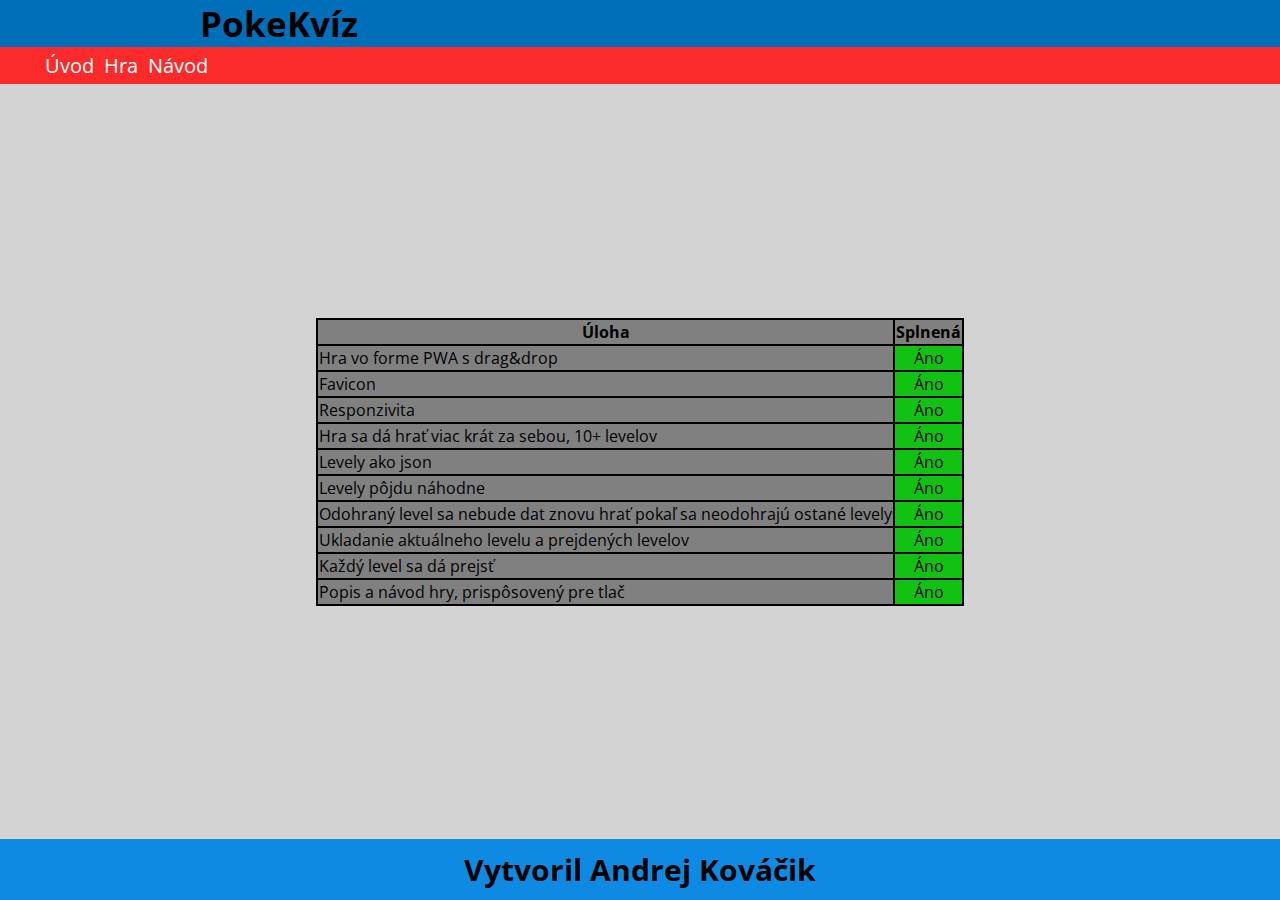
<file: skuskove/index.html>
<!DOCTYPE html>
<html lang="sk">
<head>
	<meta charset="utf-8">
	<meta content="width=device-width, initial-scale=1" name="viewport" />
	<meta name="theme-color" content="#4285f4"/>
	<link rel="stylesheet" href="css/style.css">
	<link rel="manifest" href="./manifest.json">
	<link rel="icon" type="image/x-icon" href="images/favicon.ico">
	<link rel="preconnect" href="https://fonts.googleapis.com">
	<link rel="preconnect" href="https://fonts.gstatic.com" crossorigin>
	<link href="https://fonts.googleapis.com/css2?family=Open+Sans:wght@300;400&display=swap" rel="stylesheet">
	<title>PokeKvíz</title>

</head>

<body>

	<header>
		<h1>PokeKvíz</h1>
	</header>
	<nav>
		<ul class="navigation">
			<li><a href="index.html">Úvod</a></li>
			<li><a href="hra.html">Hra</a></li>
			<li><a href="navod.html">Návod</a></li>
		</ul>
	</nav>


	<div class="container">
		<table>
			<tr>
				<th>Úloha</th>
				<th>Splnená</th>
			</tr>
			<tr>
				<td class="uloha">Hra vo forme PWA s drag&drop</td>
				<td class="vypracovanie ano">Áno</td>
			</tr>
			<tr>
				<td class="uloha">Favicon</td>
				<td class="vypracovanie ano">Áno</td>
			</tr>
			<tr>
				<td class="uloha">Responzivita</td>
				<td class="vypracovanie ano">Áno</td>
			</tr>
			<tr>
				<td class="uloha">Hra sa dá hrať viac krát za sebou, 10+ levelov</td>
				<td class="vypracovanie ano">Áno</td>
			</tr>
			<tr>
				<td class="uloha">Levely ako json</td>
				<td class="vypracovanie ano">Áno</td>
			</tr>
			<tr>
				<td class="uloha">Levely pôjdu náhodne</td>
				<td class="vypracovanie ano">Áno</td>
			</tr>
			<tr>
				<td class="uloha">Odohraný level sa nebude dat znovu hrať pokaľ sa neodohrajú ostané levely</td>
				<td class="vypracovanie ano">Áno</td>
			</tr>
			<tr>
				<td class="uloha">Ukladanie aktuálneho levelu a prejdených levelov</td>
				<td class="vypracovanie ano">Áno</td>
			</tr>
			<tr>
				<td class="uloha">Každý level sa dá prejsť</td>
				<td class="vypracovanie ano">Áno</td>
			</tr>
			<tr>
				<td class="uloha">Popis a návod hry, prispôsovený pre tlač</td>
				<td class="vypracovanie ano">Áno</td>
			</tr>
		</table>
	</div>

	<footer>
		<h2>Vytvoril Andrej Kováčik</h2>
	</footer>
	<script src="js/index-script.js"></script>
</body>

</html>
</file>
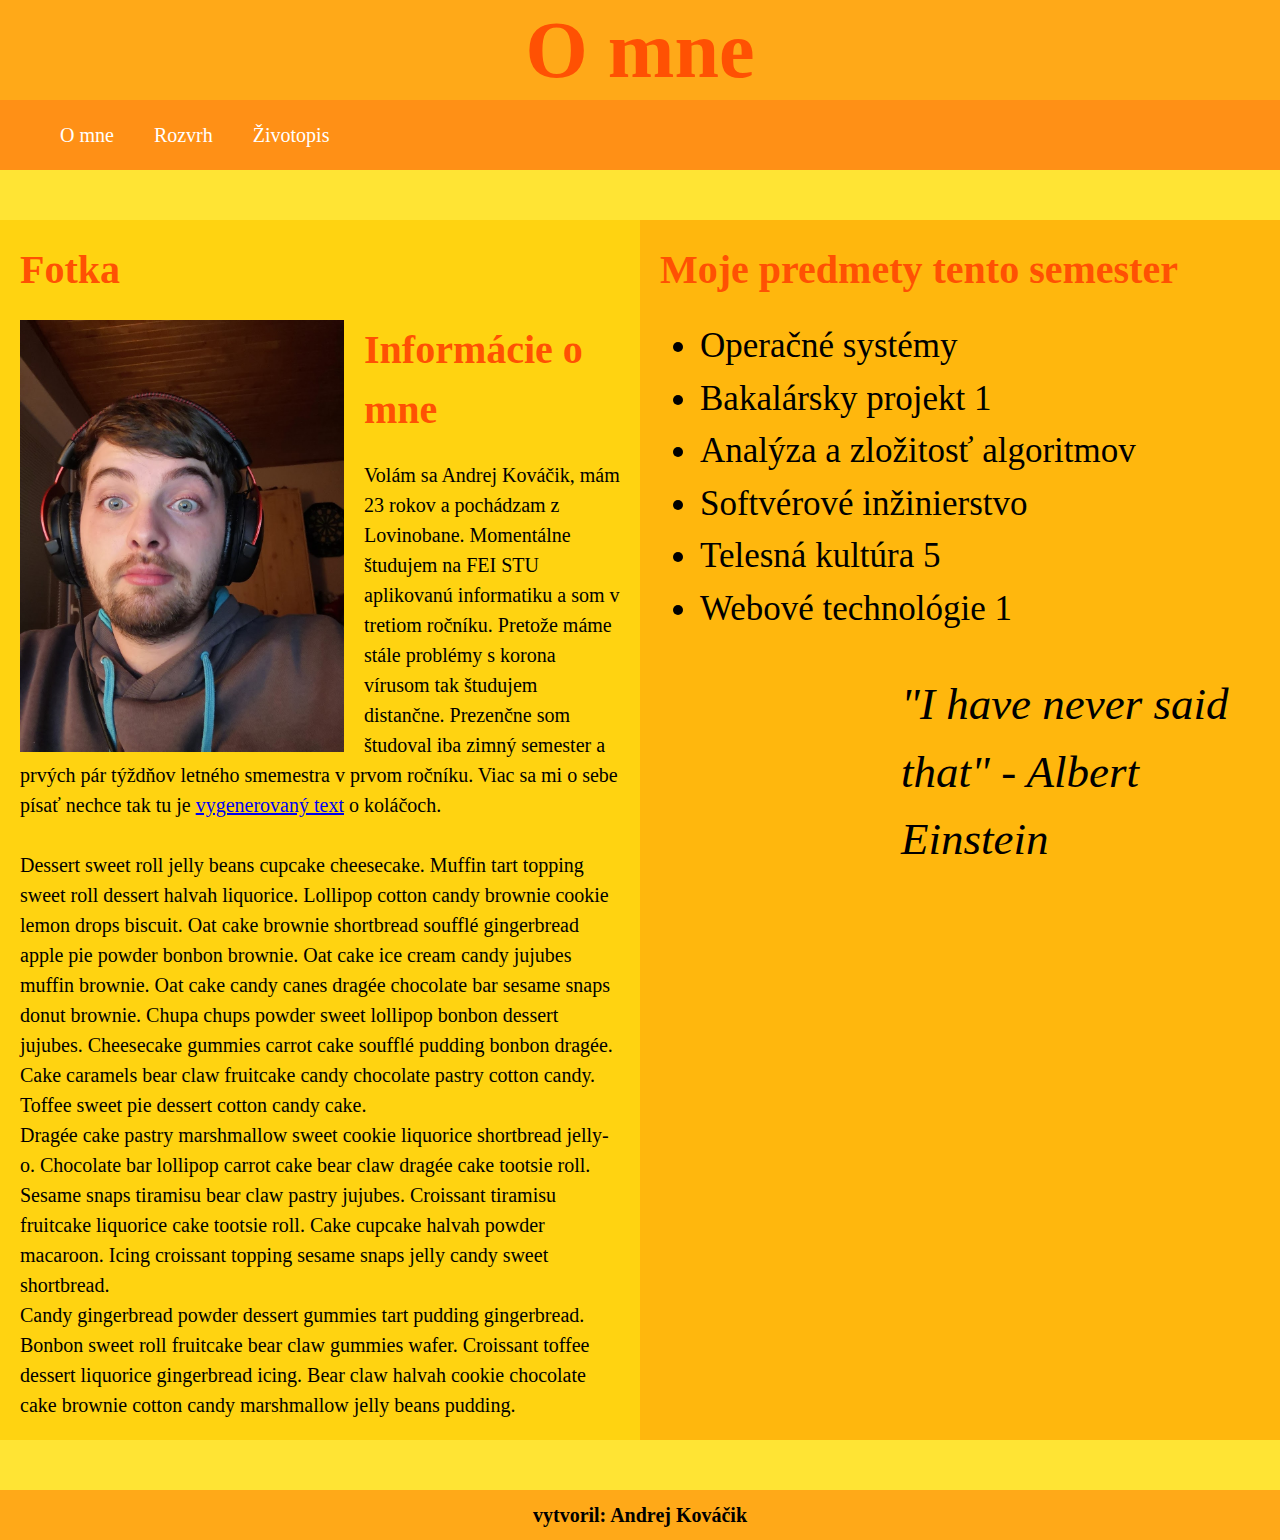
<file: Z1_kovacik/index.html>
<!DOCTYPE html>
<html lang="sk">
<head>

	<meta charset="utf-8">
	<title>O mne</title>
	<link rel="stylesheet" href="css/normalize.css">
	<link rel="stylesheet" href="css/style.css">

</head>

<body>

<header>
	<h1>O mne</h1>
</header>

<nav>

	<ul class="navigation">
		<li><a href="index.html">O mne</a></li>
		<li><a href="rozvrh.html">Rozvrh</a></li>
		<li><a href="zivotopis.html">Životopis</a></li>
	</ul>


</nav>
<div class="section_wrap">
	<section class="left">

		<h2>Fotka</h2>
		<img src="JA.jpg" alt="ja" width="324" height="432">
		<article>
			<h2>Informácie o mne</h2>
			<p>
				Volám sa Andrej Kováčik, mám 23 rokov a pochádzam z Lovinobane. Momentálne študujem na FEI STU aplikovanú informatiku a som v tretiom ročníku.
				Pretože máme stále problémy s korona vírusom tak študujem distančne. Prezenčne som študoval iba zimný semester a prvých pár týždňov letného smemestra
				v prvom ročníku. Viac sa mi o sebe písať nechce tak tu je <a href="http://www.cupcakeipsum.com/">vygenerovaný text</a> o koláčoch.
				<br><br>
				Dessert sweet roll jelly beans cupcake cheesecake. Muffin tart topping sweet roll dessert halvah liquorice. Lollipop cotton candy brownie cookie lemon drops biscuit. Oat cake brownie shortbread soufflé gingerbread apple pie powder bonbon brownie.
				Oat cake ice cream candy jujubes muffin brownie. Oat cake candy canes dragée chocolate bar sesame snaps donut brownie. Chupa chups powder sweet lollipop bonbon dessert jujubes.
				Cheesecake gummies carrot cake soufflé pudding bonbon dragée. Cake caramels bear claw fruitcake candy chocolate pastry cotton candy. Toffee sweet pie dessert cotton candy cake.
				<br>
				Dragée cake pastry marshmallow sweet cookie liquorice shortbread jelly-o. Chocolate bar lollipop carrot cake bear claw dragée cake tootsie roll. Sesame snaps tiramisu bear claw pastry jujubes.
				Croissant tiramisu fruitcake liquorice cake tootsie roll. Cake cupcake halvah powder macaroon. Icing croissant topping sesame snaps jelly candy sweet shortbread.
				<br>
				Candy gingerbread powder dessert gummies tart pudding gingerbread. Bonbon sweet roll fruitcake bear claw gummies wafer. Croissant toffee dessert liquorice gingerbread icing. Bear claw halvah cookie chocolate cake brownie cotton candy marshmallow jelly beans pudding.
			</p>
		</article>

	</section>

	<section class="right">
		<h2>Moje predmety tento semester</h2>
		<ul class="subjects">
			<li>Operačné systémy</li>
			<li>Bakalársky projekt 1</li>
			<li>Analýza a zložitosť algoritmov</li>
			<li>Softvérové inžinierstvo</li>
			<li>Telesná kultúra 5</li>
			<li>Webové technológie 1</li>
		</ul>
		<aside class="quote"><p>"I have never said that" - Albert Einstein</p></aside>
	</section>

</div>

<footer>
	<p> <b>vytvoril: Andrej Kováčik</b></p>
</footer>

</body>

</html>
</file>
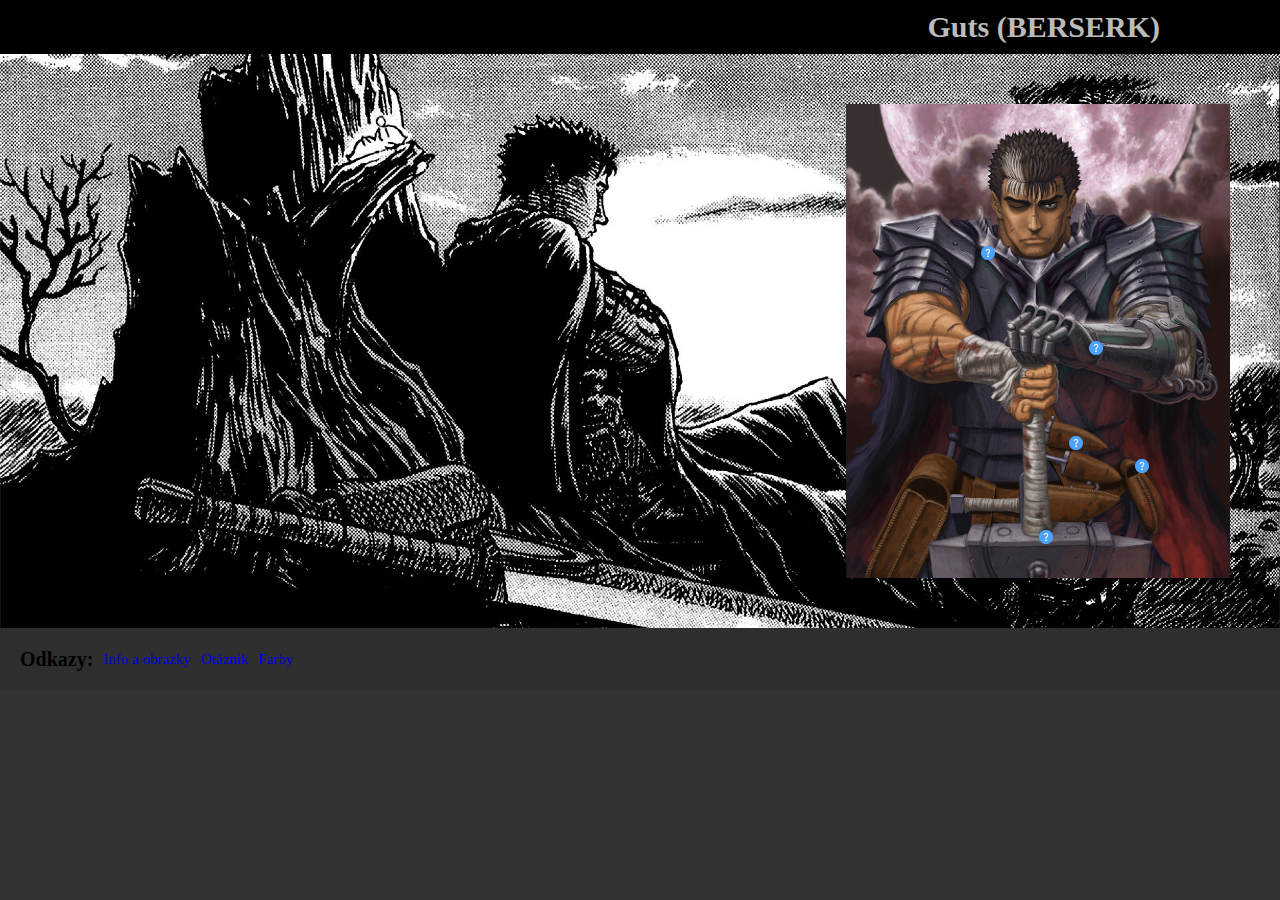
<file: Z2_kovacik/index.html>
<!DOCTYPE html>
<html lang="sk">
<head>
	<meta charset="utf-8">
	<meta name="viewport" content="width=device-width, initial-scale=1" />
	<title>Zadanie 2</title>
	<link rel="stylesheet" href="css/style.css">

</head>

<body>

<header>
	<h1>Guts (BERSERK)</h1>
</header>

<section>

	<div class="character">

		<div class="marker" id="dragon_slayer">
			<div class="tooltip">
				<h2>Dragon slayer</h2>
				<img  src="dragonslayer.png" alt="dragon slayer">
				<p>
					Meč vyrobený na zabijane drakov ale bol príliš veľký na to aby ho niekto použil, Potom ho našiel Guts.
				</p>
			</div>

		</div>

		<div class="marker" id="throwing_knife">
			<div class="tooltip">
				<h2>Throwing knife</h2>
				<img  src="throwingknife.jpg" alt="throwing knife">
				<p>
					Pri hode do vitálneho miesta sú smrteľné.
				</p>
			</div>
		</div>

		<div class="marker" id="miniature_bomb">
			<div class="tooltip">
				<h2> Miniature bomb</h2>
				<img  src="Miniature_bomb.jpg" alt="miniature bomb">
				<p>
					Malá ale silná bomba.
				</p>
			</div>
		</div>

		<div class="marker" id="cannon_arm">
			<div class="tooltip">
				<h2>Cannon arm</h2>
				<img  src="Cannon.jpg" alt="miniature bomb">
				<p>
					Železná protéza s kanónom.
				</p>
			</div>
		</div>

		<div class="marker" id="berserker_armor">
			<div class="tooltip">
				<h2>Berserker armor</h2>
				<img  src="berserkerarmor.png" alt="miniature bomb">
				<p>
					Vysoko odolné brnenie ktoré odomne fyzické limity nosiča.
				</p>
			</div>
		</div>

	</div>

</section>
<footer>
	<h2>Odkazy:</h2>
	<ul>
		<li><a href="https://berserk.fandom.com/wiki/Berserk_Wiki">Info a obrazky</a></li>
		<li><a href="https://www.seekpng.com/ipng/u2q8o0q8w7i1a9r5_question-mark-png-question-mark-hover-icon/">Otáznik</a></li>
		<li><a href="https://www.schemecolor.com/sample?getcolor=333333">Farby</a></li>
	</ul>
</footer>

</body>

</html>
</file>
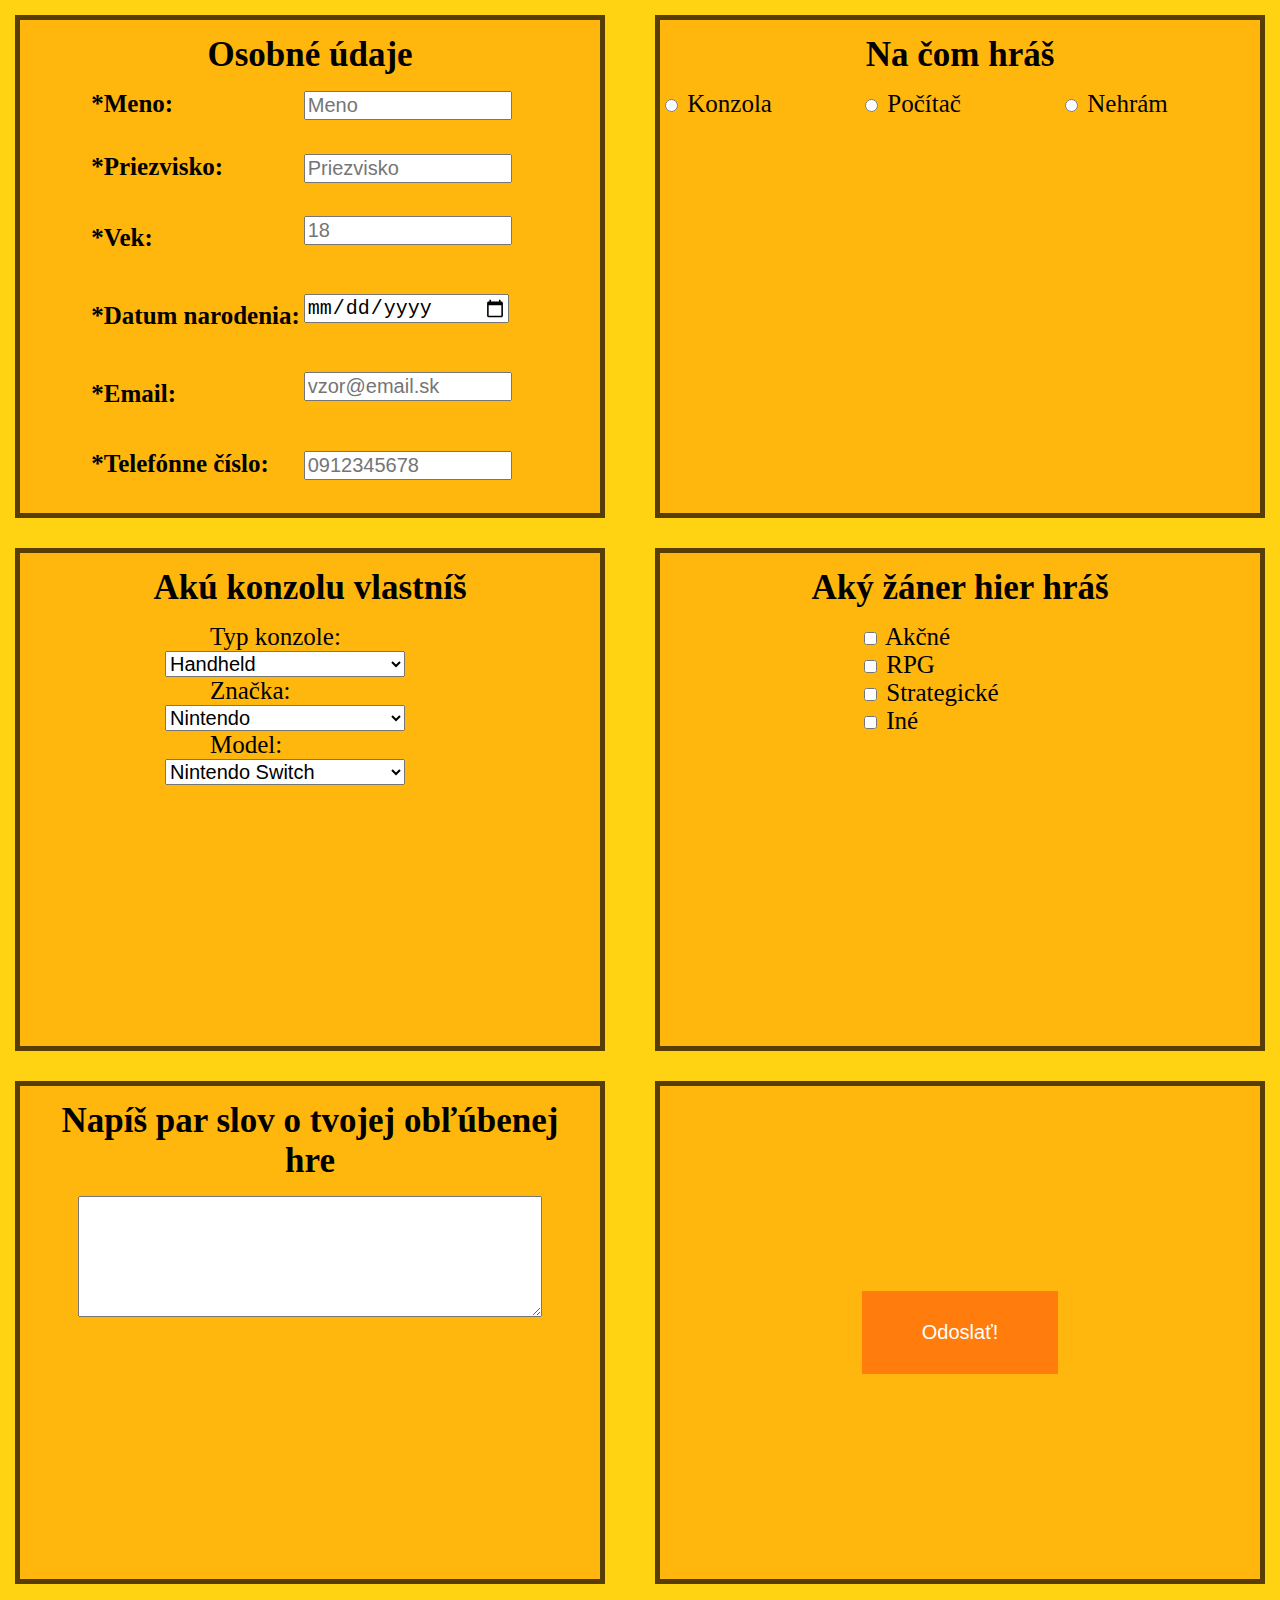
<file: Z3_kovacik/index.html>
<!DOCTYPE html>
<html lang="sk">
<head>
	<meta charset="utf-8">
	<meta name="viewport" content="width=device-width, initial-scale=1" />
	<title>Zadanie 3</title>
	<link rel="stylesheet" href="css/style.css">


</head>

<body>

<header>

</header>

<section>
	<form id="form" action="https://iolab.sk/form2mail/form2mail.php" method="post" enctype="multipart/form-data" onsubmit="return overenieForm()" >
		<input type="hidden" name="apikey" value="a5cf8b26d3d4b619490368d979c2a9ac">
		<input type="hidden" name="from" value="stuba mail">
		<input type="hidden" name="sender" value="meno">
		<input type="hidden" name="to" value="mail cviciaceho podla zadania">
		<input type="hidden" name="subject" value="Zadanie3">
		<input type="hidden" name="redirectOk" value="link na stanku">
		<input type="hidden" name="redirectFalse" value="https://www.google.com/">

		<div class="grid_container">

			<div class="osobne_udaje grid_container_element">

				<h2>Osobné údaje</h2>
				<div class="udaje_grid">
					<div class="udaje_grid_element">
						<label for="meno">*Meno:</label>
						<div class="napoveda">
							<input type="text" id="meno" name="meno"  placeholder="Meno" onchange="menoValidator(this.value,'meno','meno_napoveda')" required>
							<span id="meno_napoveda">Musi obsahovať iba písmená</span>
						</div>
					</div>


					<div class="udaje_grid_element">
						<label for="prezvisko">*Priezvisko:</label>
						<div class="napoveda">
							<input type="text" id="prezvisko" name="prezvisko" placeholder="Priezvisko" onchange="menoValidator(this.value,'prezvisko','priezvisko_napoveda')" required>
							<span id="priezvisko_napoveda"> Musi obsahovať iba písmená</span>
						</div>

					</div>


					<div class="udaje_grid_element">
						<label for="vek">*Vek:</label>
						<div class="napoveda">
							<input type="number" id="vek" name="vek" placeholder="18" required>
							<span id="vek_napoveda">Vek sa musí zhodovať s dátumom narodenia</span>
						</div>
					</div>


					<div class="udaje_grid_element">
						<label for="narodeniny">*Datum narodenia:</label>
						<div class="napoveda">
							<input type="date" id="narodeniny" name="narodeniny" onchange="ageValidator(this.value)" required>
							<span id="datum_napoveda">Dátum narodenia sa musí zhodovať s vekom</span>
						</div>
					</div>


					<div class="udaje_grid_element">
						<label for="email">*Email:</label>
						<div class="napoveda">
							<input type="email" id="email" name="email" placeholder="vzor@email.sk" onchange="emailValidator(this.value)" required>
							<span id="mail_napoveda">Email musi vypadať takto: vzor@email.sk</span>
						</div>
					</div>


					<div class="udaje_grid_element">
						<label for="telefon">*Telefónne číslo:</label>
						<div class="napoveda">
							<input type="tel" id="telefon" name="telefon" placeholder="0912345678" onchange="cisloValidator(this.value)" required>
							<span id="tel_napoveda">Musí obsahovať iba čísla, spolu 10 číslic.</span>
						</div>
					</div>



				</div>
			</div>

			<div class="kde_hras grid_container_element" onclick="nehra(); pocitac() ">
				<h2>Na čom hráš</h2>
				<div class="radio">
					<div class="radio_element">
						<input type="radio" id="konzola" value="konzola" name="radiobutton">
						<label for="konzola">Konzola</label>
					</div>

					<div class="radio_element">
						<input type="radio" id="pc" value="pc" name="radiobutton" >
						<label for="pc">Počítač</label>
					</div>

					<div class="radio_element">
						<input type="radio" id="nehram" value="nehram" name="radiobutton">
						<label for="nehram">Nehrám</label>
					</div>
				</div>
			</div>


			<div class="vyber_konzoly grid_container_element">
				<h2>Akú konzolu vlastníš</h2>
				<div class="choose_boxes" >

					<label for="sel1">Typ konzole:</label>
					<select name="sel1" id="sel1" onchange="giveSelection1(this.value)">
						<option value="handheld">Handheld</option>
						<option value="konzola">Konzola</option>
					</select>

					<label for="sel2">Značka:</label>
					<select name="sel2" id="sel2" onchange="giveSelection2(this.value)">
						<option value="nintendo" data-option="handheld">Nintendo</option>
						<option value="steam" data-option="handheld">Steam</option>
						<option value="playstation" data-option="konzola">PlayStation</option>
						<option value="xbox" data-option="konzola">Xbox</option>
					</select>

					<label for="sel3">Model:</label>
					<select name="sel3" id="sel3">
						<option value="nintendo_switch" data-option="nintendo">Nintendo Switch</option>
						<option value="nintendo_switch_oled" data-option="nintendo">Nintendo Switch OLED</option>
						<option value="nintendo_switch_lite" data-option="nintendo">Nintendo Switch Lite</option>
						<option value="steam_deck" data-option="steam">Steam Deck</option>
						<option value="playstation5" data-option="playstation">PlayStation 5</option>
						<option value="playstation5_dig" data-option="playstation">PlayStation 5 digital</option>
						<option value="xbox_series_x" data-option="xbox">Xbox Series X</option>
					</select>

				</div>
			</div>


			<div class="zaner grid_container_element">
				<h2>Aký žáner hier hráš</h2>
				<div class="zaner_box" onclick="ine()">

					<div class="zaner_box_elemet">
						<input type="checkbox" id="akcne" name="akcne">
						<label for="akcne">Akčné</label>
					</div>

					<div class="zaner_box_elemet">
						<input type="checkbox" id="rpg" name="rpg">
						<label for="rpg">RPG</label>
					</div>

					<div class="zaner_box_elemet">
						<input type="checkbox" id="strategicke" name="strategicke">
						<label for="strategicke">Strategické</label>
					</div>

					<div class="zaner_box_elemet">
						<input type="checkbox" id="ine" name="ine"  >
						<label for="ine">Iné</label>
					</div>

					<div class="zaner_box_elemet last">
						<input type="text" id="zaner_iny_text" name="zaner_iny_text" placeholder="Napíš aký žáner ešte hráš">
						<label for="zaner_iny_text"></label>
					</div>

				</div>
			</div>
			<div class="nie_gamer grid_container_element">
				<h2>Napíš par slov prečo nehráš hry</h2>
				<div class="nie_o_hre">
					<textarea id="no_game" name="no_game" rows="5" cols="100"></textarea>
					<label for="no_game"></label>
				</div>
			</div>

			<div class="gamer grid_container_element">
				<h2>Napíš par slov o tvojej obľúbenej hre</h2>
				<div class="o_hre">
					<textarea id="fav_game" name="fav_game" rows="5" cols="100"></textarea>
					<label for="fav_game"></label>
				</div>
			</div>

			<div class="send_button grid_container_element">
				<button  type="submit" value="submit"  >Odoslať!</button>
			</div>

		</div>
	</form>

</section>

<footer>
	<script src="js/script.js"></script>
</footer>

</body>

</html>
</file>
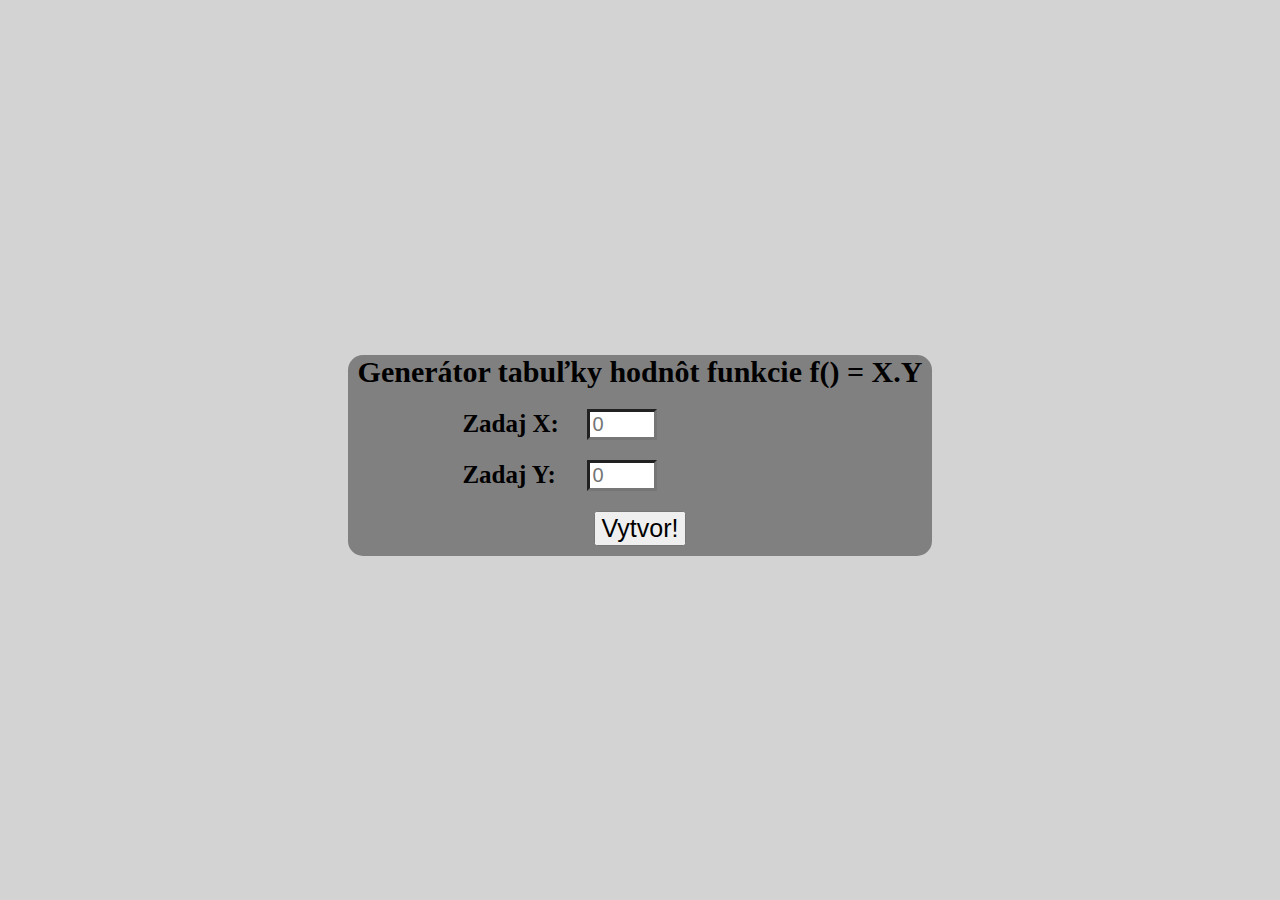
<file: Z4_kovacik/index.html>
<!DOCTYPE html>
<html lang="sk">
<head>
	<meta charset="utf-8">
	<meta name="viewport" content="width=device-width, initial-scale=1" />
	<link rel="stylesheet" href="css/style.css">
	<title>Zadanie 4</title>

</head>

<body>
	<div class="container">

		<form>
			<div class="hlavna_cast" id="idecko">
				<div id="tabulka" ></div>
				<h1>Generátor tabuľky hodnôt funkcie f() = X.Y</h1>
				<div class="element_container">
					<div class="element">
						<label for="cislo1">Zadaj X:</label>
						<div class="napoveda">
							<input type="number" id="cislo1" name="cislo1"  placeholder="0" onchange="cisloValidator(this.value,'cislo1','cislo_napoveda1')">
							<span id="cislo_napoveda1">Čísla len od 1 po 9</span>
						</div>
					</div>

					<div class="element">
						<label for="cislo2">Zadaj Y:</label>
						<div class="napoveda">
							<input type="number" id="cislo2" name="cislo2"  placeholder="0"  onchange="cisloValidator(this.value,'cislo2','cislo_napoveda2')">
							<span id="cislo_napoveda2">Čísla len od 1 po 9</span>
						</div>
					</div>

					<div class="element">
						<button  type="button" id="btn" value="vytvor">Vytvor!</button>
					</div>
				</div>
			</div>
		</form>

	</div>



	<script src="js/script.js"></script>
</body>

</html>
</file>
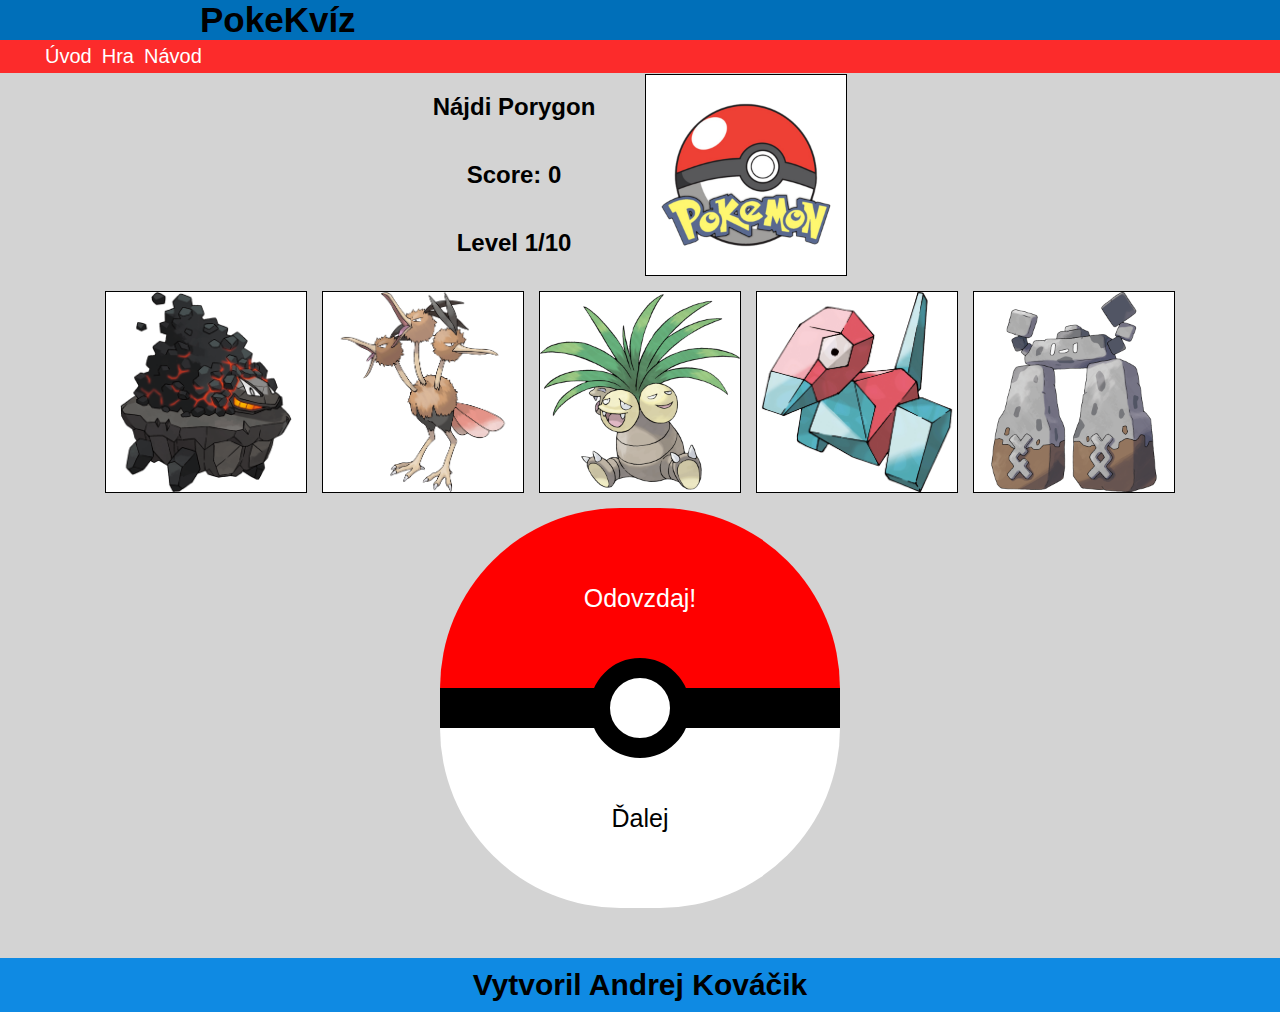
<file: skuskove/hra.html>
<!DOCTYPE html>
<html lang="sk">
<head>
	<meta charset="utf-8">
	<meta content="width=device-width, initial-scale=1" name="viewport" />
	<meta name="theme-color" content="#4285f4"/>
	<link rel="stylesheet" href="css/style.css">
	<link rel="icon" type="image/x-icon" href="images/favicon.ico">
	<link rel="preconnect" href="https://fonts.googleapis.com">
	<link rel="preconnect" href="https://fonts.gstatic.com" crossorigin>
	<link href="https://fonts.googleapis.com/css2?family=Open+Sans:wght@300;400&display=swap" rel="stylesheet">
	<title>PokeKvíz</title>

</head>

<body>

	<div id="back">
		<div class="exit-container">
			<button type="button" id="close">X</button>
		</div>

		<div class="h2-container">
			<h2 id="final-score">AAAAAAAAAA</h2>
		</div>
	</div>
	<header>
		<h1>PokeKvíz</h1>
	</header>
	<nav>
		<ul class="navigation">
			<li><a href="index.html">Úvod</a></li>
			<li><a href="hra.html">Hra</a></li>
			<li><a href="navod.html">Návod</a></li>
		</ul>
	</nav>

	<div class="container">
		<div class="herne-okno">

			<div class="horna-cast">

				<div id="herne-info">
					<h2 id="nazov-pokemona">aaaa</h2>
					<h2 id="score">aaaa</h2>
					<h2 id="aktualny-level"> aaa</h2>
				</div>
				<div class="sortable-odpoved">
					<div class="ramec" id="odpoved"></div>
				</div>

			</div>

			<div class="stred">
				<div class="sortable-moznosti" id="moznosti">

				</div>
			</div>

			<div class="dolna-cast">
				<button type="button" id="odovzdaj">Odovzdaj!</button>
				<div id="cierny-pas">
					<div id="biely-kruh"></div>
				</div>
				<button type="button" id="dalsi-level">Ďalej</button>
			</div>

		</div>

	</div>

	<footer>
		<h2>Vytvoril Andrej Kováčik</h2>
	</footer>
	<script src="https://cdnjs.cloudflare.com/ajax/libs/Sortable/1.14.0/Sortable.min.js" integrity="sha512-zYXldzJsDrNKV+odAwFYiDXV2Cy37cwizT+NkuiPGsa9X1dOz04eHvUWVuxaJ299GvcJT31ug2zO4itXBjFx4w==" crossorigin="anonymous" referrerpolicy="no-referrer"></script>
	<script src="js/script.js"></script>

</body>

</html>
</file>
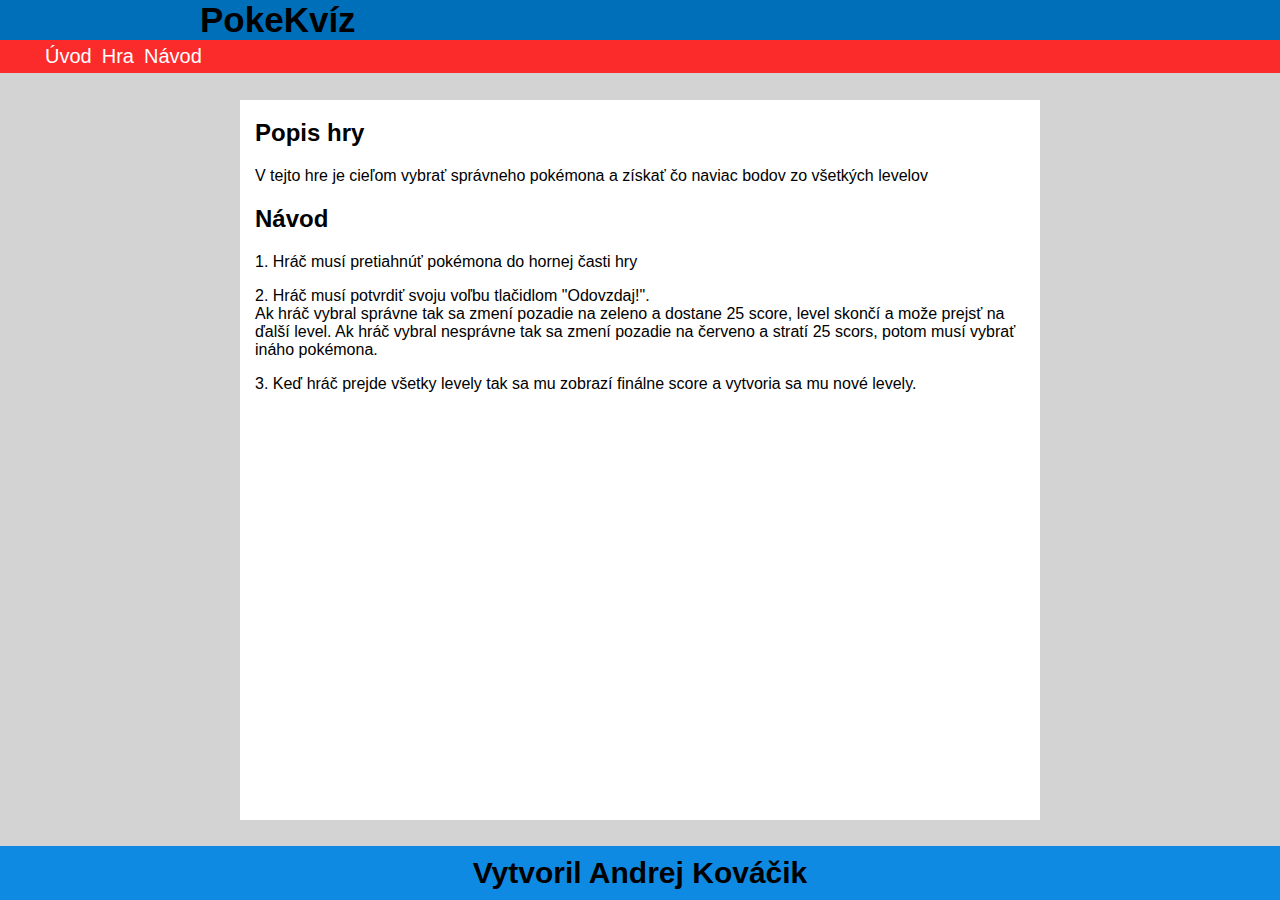
<file: skuskove/navod.html>
<!DOCTYPE html>
<html lang="sk">
<head>
	<meta charset="utf-8">
	<meta content="width=device-width, initial-scale=1" name="viewport" />
	<meta name="theme-color" content="#4285f4"/>
	<link rel="stylesheet" href="css/style.css">
	<link rel="icon" type="image/x-icon" href="images/favicon.ico">
	<link rel="preconnect" href="https://fonts.googleapis.com">
	<link rel="preconnect" href="https://fonts.gstatic.com" crossorigin>
	<link href="https://fonts.googleapis.com/css2?family=Open+Sans:wght@300;400&display=swap" rel="stylesheet">
	<title>PokeKvíz</title>

</head>

<body>

	<header>
		<h1>PokeKvíz</h1>
	</header>

	<nav>
		<ul class="navigation">
			<li><a href="index.html">Úvod</a></li>
			<li><a href="hra.html">Hra</a></li>
			<li><a href="navod.html">Návod</a></li>
		</ul>
	</nav>


	<div class="container">
		<div class="info">
			<article class="popis">
				<h2>Popis hry</h2>
				<p>V tejto hre je cieľom vybrať správneho pokémona a získať čo naviac bodov zo všetkých levelov</p>
				<h2>Návod</h2>
				<p>1. Hráč musí pretiahnúť pokémona do hornej časti hry</p>
				<p>2. Hráč musí potvrdiť svoju voľbu tlačidlom "Odovzdaj!".
					<br>
					  Ak hráč vybral správne tak sa zmení pozadie na zeleno a dostane 25 score, level skončí a može prejsť na ďalší level.
					  Ak hráč vybral nesprávne tak sa zmení pozadie na červeno a stratí 25 scors, potom musí vybrať ináho pokémona.
				</p>
				<p>3. Keď hráč prejde všetky levely tak sa mu zobrazí finálne score a vytvoria sa mu nové levely.</p>
			</article>
		</div>
	</div>

	<footer>
		<h2>Vytvoril Andrej Kováčik</h2>
	</footer>

</body>

</html>
</file>
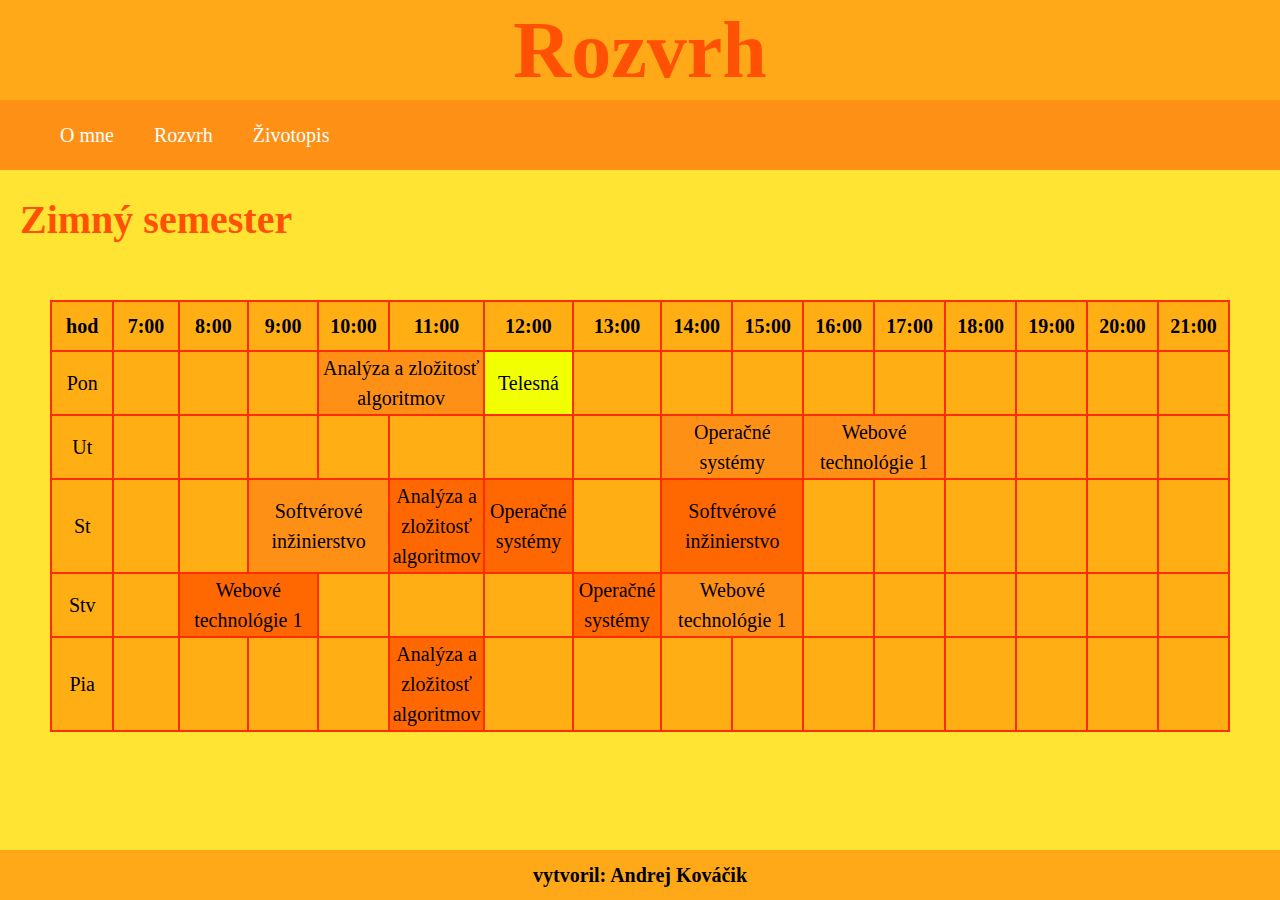
<file: Z1_kovacik/rozvrh.html>
<!DOCTYPE html>
<html lang="sk">

<head>

    <meta charset="utf-8">
    <title>Rozvrh</title>
    <link rel="stylesheet" href="css/normalize.css" >
    <link rel="stylesheet" href="css/style.css" >

</head>

<body>

<header>
    <h1>Rozvrh</h1>
</header>

<nav>

    <ul class="navigation">
        <li><a href="index.html">O mne</a></li>
        <li><a href="rozvrh.html">Rozvrh</a></li>
        <li><a href="zivotopis.html">Životopis</a></li>
    </ul>


</nav>
<div class="section_wrap">
    <section>
        <h2>Zimný semester</h2>
        <table>
            <tr>
                <th>hod</th>
                <th>7:00</th>
                <th>8:00</th>
                <th>9:00</th>
                <th>10:00</th>
                <th>11:00</th>
                <th>12:00</th>
                <th>13:00</th>
                <th>14:00</th>
                <th>15:00</th>
                <th>16:00</th>
                <th>17:00</th>
                <th>18:00</th>
                <th>19:00</th>
                <th>20:00</th>
                <th>21:00</th>
            </tr>
            <tr>
                <td>Pon</td>
                <td></td>
                <td></td>
                <td></td>
                <td colspan="2" class="prednaska">Analýza a zložitosť algoritmov</td>
                <td class="telesna">Telesná</td>
                <td></td>
                <td></td>
                <td></td>
                <td></td>
                <td></td>
                <td></td>
                <td></td>
                <td></td>
                <td></td>



            </tr>
            <tr>
                <td>Ut</td>
                <td></td>
                <td></td>
                <td></td>
                <td></td>
                <td></td>
                <td></td>
                <td></td>
                <td colspan="2" class="prednaska">Operačné systémy</td>
                <td colspan="2" class="prednaska">Webové technológie 1</td>
                <td></td>
                <td></td>
                <td></td>
                <td></td>
            </tr>
            <tr>
                <td>St</td>
                <td></td>
                <td></td>
                <td colspan="2" class="prednaska">Softvérové inžinierstvo</td>
                <td class="cviko">Analýza a zložitosť algoritmov</td>
                <td class="cviko">Operačné systémy</td>
                <td></td>
                <td colspan="2" class="cviko">Softvérové inžinierstvo</td>
                <td></td>
                <td></td>
                <td></td>
                <td></td>
                <td></td>
                <td></td>
            </tr>
            <tr>
                <td>Stv</td>
                <td></td>
                <td colspan="2" class="cviko">Webové technológie 1</td>
                <td></td>
                <td></td>
                <td></td>
                <td class="cviko">Operačné systémy</td>
                <td colspan="2" class="prednaska">Webové technológie 1</td>
                <td></td>
                <td></td>
                <td></td>
                <td></td>
                <td></td>
                <td></td>
            </tr>
            <tr>
                <td>Pia</td>
                <td></td>
                <td></td>
                <td></td>
                <td></td>
                <td class="cviko">Analýza a zložitosť algoritmov</td>
                <td></td>
                <td></td>
                <td></td>
                <td></td>
                <td></td>
                <td></td>
                <td></td>
                <td></td>
                <td></td>
                <td></td>
            </tr>
        </table>

    </section>
</div>

<footer>
    <p> <b>vytvoril: Andrej Kováčik</b></p>
</footer>

</body>

</html>
</file>
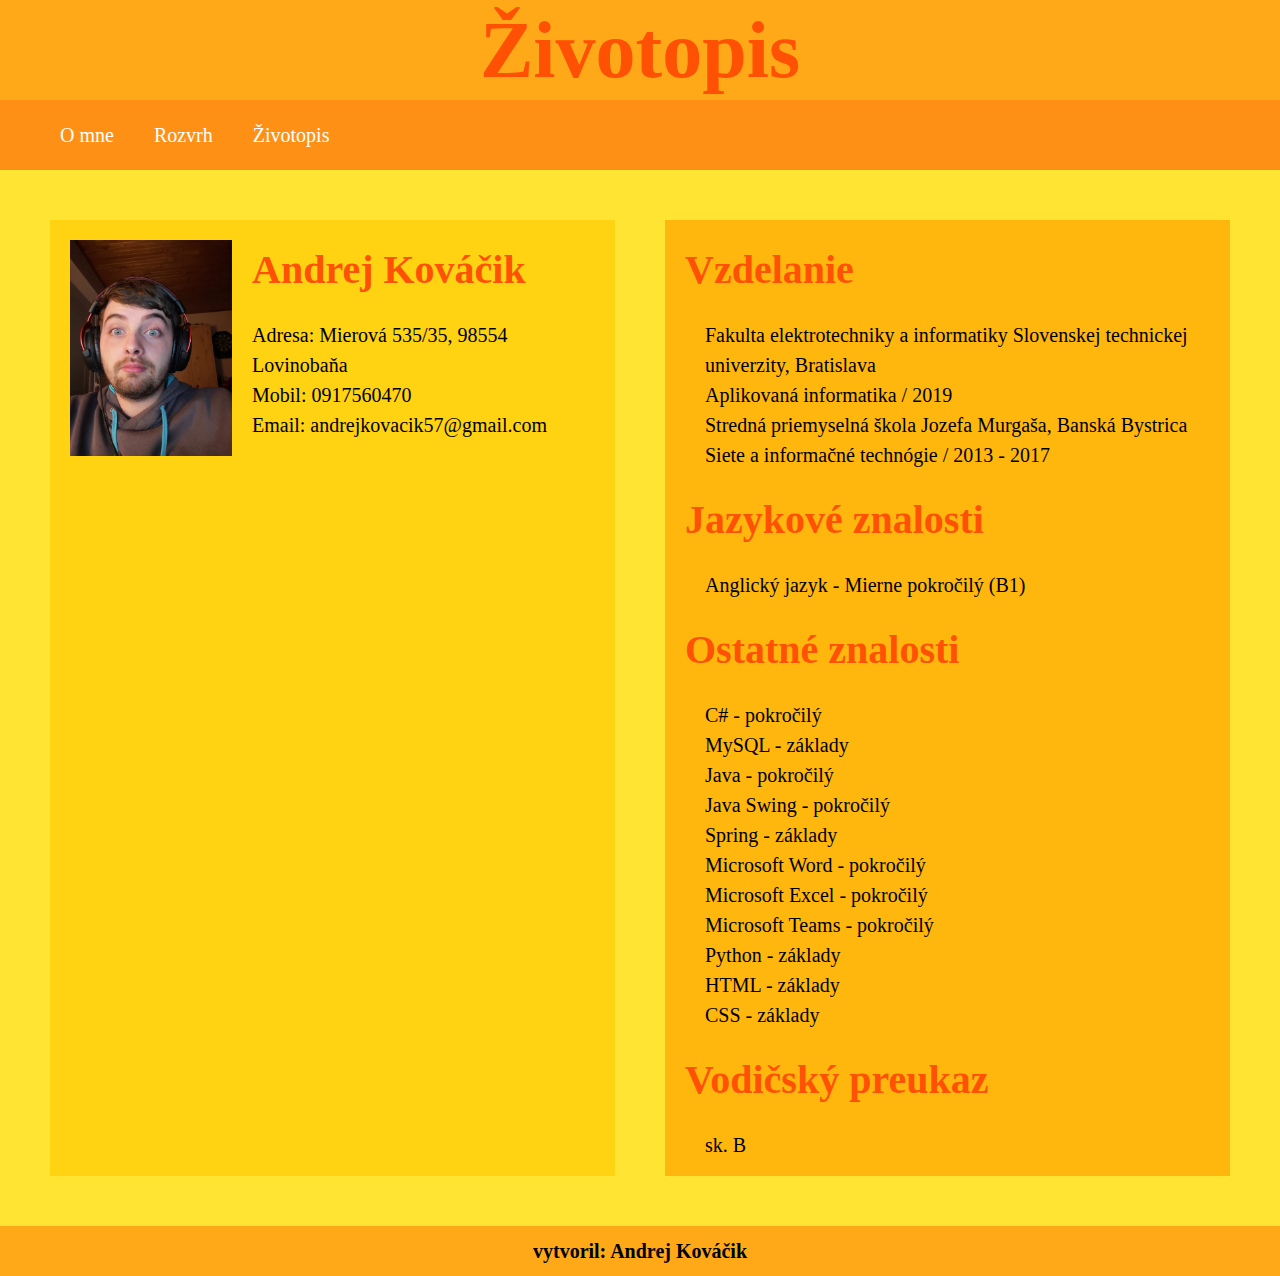
<file: Z1_kovacik/zivotopis.html>
<!DOCTYPE html>
<html lang="sk">

<head>

	<meta charset="utf-8">
	<title>Životopis</title>
	<link rel="stylesheet" href="css/normalize.css" >
	<link rel="stylesheet" href="css/style.css" >

</head>

<body>

<header>
	<h1>Životopis</h1>
</header>

<nav>

	<ul class="navigation">
		<li><a href="index.html">O mne</a></li>
		<li><a href="rozvrh.html">Rozvrh</a></li>
		<li><a href="zivotopis.html">Životopis</a></li>
	</ul>


</nav>
<div class="section_wrap ">
    <section class="left bio_left bio">

        <img src="JA.jpg" alt="ja" class="bio_photo" width="162" height="216">

        <h2>Andrej Kováčik</h2>
        <p>
            Adresa: Mierová 535/35, 98554 Lovinobaňa<br>
            Mobil: 0917560470<br>
            Email: andrejkovacik57@gmail.com
        </p>


    </section>

    <section class="right bio_right bio">


        <h2>Vzdelanie</h2>

        <ul>
            <li>Fakulta elektrotechniky a informatiky Slovenskej technickej univerzity, Bratislava</li>
            <li>Aplikovaná informatika / 2019</li>
            <li>Stredná priemyselná škola Jozefa Murgaša, Banská Bystrica</li>
            <li>Siete a informačné technógie / 2013 - 2017</li>
        </ul>

        <h2>Jazykové znalosti</h2>

        <ul>
            <li>Anglický jazyk - Mierne pokročilý (B1)</li>
        </ul>

        <h2>Ostatné znalosti</h2>

        <ul>
            <li>C# - pokročilý</li>
            <li>MySQL - základy</li>
            <li>Java - pokročilý</li>
            <li>Java Swing - pokročilý</li>
            <li>Spring - základy</li>
            <li>Microsoft Word - pokročilý</li>
            <li>Microsoft Excel - pokročilý</li>
            <li>Microsoft Teams - pokročilý</li>
            <li>Python - základy</li>
            <li>HTML - základy</li>
            <li>CSS - základy</li>
        </ul>

        <h2>Vodičský preukaz</h2>

        <ul>
            <li>sk. B</li>
        </ul>
    </section>

    </div>

    <footer>
        <p> <b>vytvoril: Andrej Kováčik</b></p>
    </footer>

    </body>

    </html>
</file>
<file: skuskove/css/style.css>
body{
    margin: 0;
    padding: 0;
    background-color: lightgray;
    font-family: 'Open Sans', sans-serif;
    height:100vh;
    display:flex;
    flex-direction:column;
}

nav{
    display: flex;
    align-items: center;
    justify-content: left;
    background-color: rgb(252, 43, 43);

}
ul.navigation {
    list-style-type: none;
    margin: 0;
    overflow: hidden;
}
ul.navigation li {
    float: left;
}

ul.navigation li a {
    display: block;
    color: white;
    text-align: center;
    padding: 5px;
    font-size:20px;
    text-decoration: none;
}
ul.navigation li a:hover {
    background-color: rgb(192, 21, 21);
}
.container{
    margin: auto;
    display: flex;
    justify-content: center;
    align-items: center;
    width: 100%;

}
header{
    margin: 0;
    width: 100%;
    background-color: #006fb9;
    display: flex;
    align-items: center;
}
h1{
    margin: 0 0 0 200px;
    display:inline-block;
    font-size: 35px;
    text-align: left;
    font-weight: bold;
}
footer{
    padding: 0;
    width: 100%;
    display: flex;
    align-items: center;
    justify-content: center;
    background-color: #0f8ae3;
    font-size: 20px;
}
footer h2{
    margin: 10px;
}

/*uvod*/
table{
  background-color: gray;

}
table, th, td {
    border:2px solid  black;
    border-collapse: collapse;
}
td.uloha{
    text-align: left;
}
td.vypracovanie{
    text-align: center;
}
td.vypracovanie.ano{
    background-color: rgba(0,205,0,0.86);
}
td.vypracovanie.nie{
   background-color: rgba(205,0,0,0.86);
}
/*hra*/
.herne-okno{
    width: 100%;
    height: 100%;
    display: flex;
    flex-direction: column;
    align-items: center;

}
.horna-cast{
    display: flex;
    flex-direction: row;
    justify-content: center;
    align-items: center;
    gap: 50px;
}

#herne-info{
    display: flex;
    flex-direction: column;
    justify-content: center;
    align-items: center;
}

div.ramec{
    border: 1px solid black;
    width: 200px;
    height: 200px;
}

div.ramec img{
    height: 200px;
    width: 200px;
    object-fit: cover;
    transition: 0.3s;
    cursor: pointer;
    background-color: white;
}
.sortable-moznosti{
    display: flex;
    margin: 15px;
    gap: 15px;
    align-content: center;
    flex-wrap: wrap;
    justify-content: center;
    align-items: center;
}

.sortable-moznosti  img:hover, .sortable-odpoved  img:hover{
    background-color: white;
    transform: scale(1.1);
}

#back{
    position:  fixed;
    display: none;
    justify-content: center;
    align-items: center;
    flex-direction: column;
    background-color: rgba(0, 0, 0, 0.96);
    z-index: 10;
    height: 100vh;
    width: 100vw;
    top: 0;
    left: 0;

}
.h2-container{
    display: flex;
    justify-content: center;
    align-items: center;
    background-color: darkred;
    width: 80%;
    height: 40%;
}
.exit-container{
    display: flex;
    justify-content: flex-end;
    background-color: darkred;
    width: 80%;

}
#close{
    display: block;
    cursor: pointer;
    background-color: red;
    color: white;
    border: none;
}

.dolna-cast{
    margin-top: auto;
    margin-bottom: 50px;
    display: flex;
    flex-direction: column;
    justify-content: center;
    align-items: center;
    width: 400px;
    height: 400px;
}

#odovzdaj{
    width: 100%;
    height: 50%;
    background: red;
    border: none;
    border-top-left-radius: 200px;
    border-top-right-radius: 200px;
    cursor: pointer;
    font-size: 25px;
    color: white;
}
#odovzdaj:hover{
    background-color: #b70707;
}

#cierny-pas{
    display: flex;
    justify-content: center;
    align-items: center;
    width: 100%;
    height: 10%;
    background: black;
}
#biely-kruh{
    width: 15%;
    height: 150%;
    z-index: 1;
    background: white;
    border: 20px solid black;
    border-radius: 50%;
}
#dalsi-level{
    width: 100%;
    height: 50%;
    background: white;
    border: none;
    border-bottom-left-radius: 200px;
    border-bottom-right-radius: 200px;

    font-size: 25px;
    color: Black;
}
#dalsi-level.active:hover{
    background-color: #e1d9d9;
    cursor: pointer;
}

/*navod*/
div.info{
    display: flex;
    flex-direction: column;
    width: 800px;
    height: 80vh;
    background-color: white;

}
article.popis{
    width: 100%;
}
article.popis p{
    text-align: left;
}

article.popis p, article.popis h2{
    margin-left: 15px;
}

/*Hra*/
@media(max-width: 700px){
    .dolna-cast{
        width: 200px;
        height: 200px;
    }

    #odovzdaj{
        border-top-left-radius: 100px;
        border-top-right-radius: 100px;
    }

    #dalsi-level{
        border-bottom-left-radius: 100px;
        border-bottom-right-radius: 100px;
    }

}
/*mobily*/

/*hra*/
@media(max-width: 480px){
    h1{
        margin: 0;
    }
    div.ramec{
        width: 100px;
        height: 100px;
    }
    div.ramec img{
        height: 100px;
        width: 100px;
    }

    .dolna-cast{
        margin-bottom: 0;
        width: 100%;
        height: 10%;
        display: flex;
        flex-direction: row;
        align-items: flex-end;
    }

    #odovzdaj{
        width: 50%;
        height: 100%;
        border-top-left-radius: 0;
        border-top-right-radius: 0;
    }


    #cierny-pas{
        width: 0;
        height: 0;
    }
    #biely-kruh{
        width: 0;
        height: 0;
        border: 0 solid black;

    }
    #dalsi-level{
        width: 50%;
        height: 100%;
        background: white;
        border: none;
        border-bottom-left-radius: 0;
        border-bottom-right-radius: 0;

    }
    footer{
        font-size: 10px;
    }

}
@media(max-width: 350px){
    body{
        width: 350px;
    }
}

/*navod print*/
@media print {

    nav{
        display: none;
    }
    footer{
        display: none;
    }
}
</file>
<file: Z1_kovacik/css/style.css>
/*o mne*/
header{
    height: 100px;
    background-color: #ffa918;
    display: flex;
    align-items: center;
    justify-content: center;
}
h1 {
    color: #ff5103;
    font-size: 80px;
}
h2{
    color: #ff5103;
    font-size: 40px;
    margin: 20px;
}
h3{
    color: #ff5103;
    font-size: 25px;
    margin: 20px;
}
nav{
    display: flex;
    align-items: center;
    justify-content: left;
    background-color: #ff9016;

}
ul.navigation {
    list-style-type: none;
    margin: 0;
    overflow: hidden;


}

ul.navigation li {
    float: left;
}

ul.navigation li a {
    display: block;
    color: white;
    text-align: center;
    padding: 20px;
    font-size:20px;
    text-decoration: none;
}

ul.navigation li a:hover {
    background-color: #ff5103;
}

ul.subjects {
    margin-left: 20px;

}
ul.subjects li {
    font-size:35px;
}

.section_wrap{
    display: flex;
    justify-content: center;
}

section.left{
    width: 50%;
    margin-top: 50px;
    margin-bottom: 50px;
    background-color: #ffd311;
}
section.right{
    width:50%;
    margin-top: 50px;
    margin-bottom: 50px;
    background-color: #ffb70d;
}

img{
    float: left;
    display: block;
    margin:  0 20px 0 20px;
}
p{
    text-align: left;
    font-size: 20px;
    margin: 20px;
}

article p{
    text-align: left;

}

footer{
    height: 50px;
    margin-top: auto;
    background-color: #ffa918;
    font-size: 18px;
    display: flex;
    align-items: center;
    justify-content: center;
}
aside.quote {

    margin-right: 15px;
    float: right;
    font-style: italic;
    width: 60%;
}

aside.quote p {
    text-align: left;
    font-size: 45px;
}

body{
    display:flex;
    flex-direction:column;
    background-color: #ffe434;
}
/*dalsie stranky zdielaju hlavne css ak potrebujem dalej upravim pre podstranky*/

/*zivotopis*/

section.bio_left{
    margin-right: 25px;
    margin-left: 50px;

}

section.bio_right{
    margin-left: 25px;
    margin-right: 50px;
}

img.bio_photo{
    margin: 20px;
}


section.bio ul {
    list-style-type: none;
}

section.bio li {
    font-size: 20px;

}

/*rozvrh*/

table, th, td {
    border:2px solid  #ff2c00;
    border-collapse: collapse;

}
th, td {
    width: 100px;
    height: 50px;
}
table{
    font-size: 20px;
    margin: 50px;
}
td{

    text-align: center;
}
section.schedule{
    display: flex;
    align-items: center;
    justify-content: center;
}
table{

    background-color: rgba(255,143,0,0.63);

}

.cviko{
    background-color: #ff6800;

}

.prednaska{
    background-color: #ff9016;


}

.telesna{
    background-color: #f1ff00;

}
</file>
<file: Z2_kovacik/css/style.css>
body{
    padding: 0;
    margin: 0;
    background-color:#333333 ;
}
h1{
    margin: 20px 150px 20px 0;
    padding: 0;
    color: #BBBBBB;
    font-size: 30px;

}

.tooltip h2{
    margin: 10px;
    padding: 0;
    font-size: 25px;
}

footer h2{
    margin: 10px;
    padding: 0;
    font-size: 25px;
}

header{
    margin: 0;
    padding: 0;
    background-color:  black;
    display: flex;
    align-items: center;
    justify-content: right;
}



section{
    margin: 0;
    padding:0;
    background-image: url("../back_ground.jpg");
    background-position: center;
    background-size: cover;
    background-color: #141414;
    display: flex;
    justify-content: flex-end
}

footer{
    margin: 0;
    padding: 10px;
    background-color: #2E2E2E;
    display: flex;
    align-items: center;
    justify-content: left;

}

.character{
    width: 30%;
    margin:  50px;
    padding-top: 37%;
    background-image: url("../V38-Guts-Manga.png");
    background-size: cover;
    background-repeat: no-repeat;
    position: relative;

}

ul{
    margin: 0;
    padding: 0;
    list-style-type: none;
}
li{
    margin-right: 10px;
    padding: 0;
    float:left;
}
a{
    margin: 0;
    padding: 0;
    font-size: 15px;

}
a:link {
    text-decoration: none;
}

a:visited {
    text-decoration: none;
    color: #BBBBBB;
}

.marker{
    background-image: url("../questionmarkblue.png");
    background-size:contain;
    background-repeat: no-repeat;
    background-position: center;
    position: absolute;
}

#dragon_slayer{
    width: 4%;
    height: 3%;
    top: 90%;
    left: 50%;
}
#throwing_knife{
    width: 4%;
    height: 3%;
    top: 70%;
    left: 58%;
}

#cannon_arm{
    width: 4%;
    height: 3%;
    top: 50%;
    left: 63%;
}

#berserker_armor{
    width: 4%;
    height: 3%;
    top: 30%;
    left: 35%;
}

#miniature_bomb{
    width: 4%;
    height: 3%;
    top: 75%;
    left: 75%;
}

.tooltip {
    width:180px;
    visibility: hidden;
    background-color: #141414;
    border-style: solid;
    border-width: 2px;
    display: flex;
    align-items: center;
    flex-direction: column;
    color: #D6D6D6;
    position: absolute;
    z-index: 1;

}
.marker:hover .tooltip {
    visibility: visible;
}

.tooltip  img{
    width: 100%;
    height: auto;

}
.marker .tooltip  p{
    margin: 10px;
    font-size: 18px;

}
#berserker_armor  .tooltip{
    top: -1000%;
    right: 100%;
}
#dragon_slayer  .tooltip{
    bottom: 100%;
    left: 100%;
}
#miniature_bomb  .tooltip{
    bottom: 100%;
    right: -500%;
}
#cannon_arm  .tooltip{
    top: -1000%;
    left: 100%;
}
#throwing_knife  .tooltip{
    left: 100%;
    bottom: 100%;
}
@media(max-width: 1500px) {
    h1{
        margin: 10px 120px 10px 0;

    }
    .tooltip h2{
        font-size: 20px;
    }
    .tooltip {
        width: 140px;
    }
    .marker .tooltip  p{
        font-size: 15px;
    }

    footer h2{
        margin: 10px;
        font-size: 20px;
    }
    a{
        font-size: 15px;
    }


}
@media(max-width: 1200px) {
    h1{
        margin: 10px 120px 10px 0;
        font-size: 25px;

    }
    .tooltip h2{
        font-size: 15px;
    }
    .tooltip {
        width: 120px;
    }
    .marker .tooltip  p{
        font-size: 12px;
    }
    footer{
        padding: 0;
    }
    footer h2{
        margin: 10px;
        font-size: 20px;
    }
    a{
        font-size: 15px;
    }
}

@media(max-width: 1000px) {
    h1{
        margin: 10px 110px 10px 0;
        font-size: 20px;
    }

    .tooltip h2{
        margin: 5px;
        font-size: 15px;
    }
    .tooltip {
        width: 100px;
    }
    .marker .tooltip  p{
        margin: 5px;
        font-size: 12px;
    }
    footer h2{
        margin: 5px;
        font-size: 15px;
    }
    a{
        font-size: 12px;
    }
}

@media(max-width: 700px) {
    h1{
        margin: 8px 100px 8px 0;
        font-size: 16px;

    }

    .tooltip h2{
        margin: 5px;
        font-size: 12px;
    }
    .tooltip {
        width: 90px;
    }
    .marker .tooltip  p{
        margin: 5px;
        font-size: 10px;

    }
    footer h2{
        margin: 5px;
        font-size: 12px;
    }
    a{
        font-size: 10px;
    }


}
@media(max-width: 500px) {
    h1{
        margin: 6px 80px 6px 0;
        font-size: 14px;

    }

    .tooltip h2{
        margin: 2px;
        font-size: 10px;
    }
    .tooltip {
        width: 70px;
    }
    .marker .tooltip  p{
        margin: 2px;
        font-size: 8px;
    }
    #berserker_armor  .tooltip{
        top: -800%;
        right: 100%;
    }
    footer h2{
        margin: 0;
        font-size: 10px;
    }
    a{
        font-size: 8px;
    }

}

@media(max-width: 400px) {
    h1{
        margin: 4px 60px 4px 0;
        font-size: 12px;
    }

    .tooltip h2{
        margin: 1px;
        font-size: 8px;
    }
    .tooltip {
        width: 80px;
        border-width: 1px;
    }
    .marker .tooltip  p{
        margin: 1px;
        font-size: 6px;
    }
    footer h2{
        margin: 0;
        font-size: 8px;
    }
    a{
        font-size: 6px;
    }
}

@media(max-width: 350px) {
    h1{
        margin: 2px 40px 2px 0;
        font-size: 10px;
    }

    .tooltip h2{
        margin: 1px;
        font-size: 8px;
    }
    .tooltip {
        width: 70px;
        border-width: 1px;
    }
    .marker .tooltip  p{
        margin: 1px;
        font-size: 6px;
    }
    footer h2{
        margin: 0;
        font-size: 8px;
    }
    a{
        font-size: 6px;
    }
}
</file>
<file: Z3_kovacik/css/style.css>
body{
    margin: 0;
    padding: 0;
    background-color: #ffd311;
}

.grid_container{
    display: grid;
    grid-column-gap: 20px;
    grid-template-columns:  1fr  1fr;
    grid-auto-rows: 1fr;

    align-content: center;

}

.grid_container_element{
    background-color: #ffb70d;
    margin: 15px 15px 15px 15px;
    border: 5px solid rgba(0,0,0,0.66);

    align-items: center;
    justify-content: center;

}

.udaje_grid{
    margin: 0;
    padding: 0;
    display: flex;
    flex-direction: column;
    align-items: center;
    justify-content: left;
}
.udaje_grid_element{
    padding: 0;
    display: flex;
    align-items: center;
    justify-content: flex-start;
    margin: 0 0 15px 25px;
}
.napoveda{
    display: grid;
    grid-template-columns:  1fr;
}

.udaje_grid_element span {
    margin: 0;
    padding: 0;
    width: 250px;
    color: red;
    font-size: 15px;
    visibility: hidden;
}

.udaje_grid_element label{

    justify-content: flex-start;
    float: left;
    font-size: 25px;
    font-weight: bold;
    width: 8.5em;
    padding-bottom: 0.8em;

}
.udaje_grid_element input{
    font-size: 20px;
    width: 10em;

}
.choose_boxes {
    margin: 0;
    padding: 0;
    display: flex;
    flex-direction: column;
    align-items:center;

}

.choose_boxes label{
    font-size: 25px;
    width: 8em;
}

.radio{
    margin: 0;
    padding: 0;
    display: flex;
    align-items: center;
    justify-content: center;

}
.radio_element {
    font-size: 25px;
    width: 8em;
}

.zaner_box{
    margin: 0 0 50px 0 ;
    padding: 0;
    display: flex;
    flex-direction: column;
    align-items:center;
}
.zaner_box_elemet {
    font-size: 25px;
    width: 8em;
    float: left;
}
.last input{
    visibility: hidden;
    font-size: 20px;
    width: 13em;
}

.o_hre{
    margin: 0;
    padding: 0;
    display: flex;
    flex-direction: column;
    align-items:center;
}

.o_hre textarea{
    font-size: 20px;
}
.nie_gamer{
    display: none;
}
.nie_o_hre{
    margin: 0;
    padding: 0;
    display: flex;
    flex-direction: column;
    align-items:center;
}

.nie_o_hre textarea{
    font-size: 20px;
}
.send_button{
    display: flex;
    flex-direction: column;
    align-items:center;
}
.send_button button{
    background-color:#ff7c0d;
    border: none;
    color: white;
    padding: 30px 60px;
    text-align: center;
    text-decoration: none;
    display: inline-block;
    font-size: 20px;
}
.send_button button:active{
    background-color:#ff5401;
}

select{
    font-size: 20px;
    width: 12em;
    margin-right: 50px;
}


h2{
    margin: 15px;
    font-size: 35px;
    text-align: center;
}
.gamer textarea,.nie_gamer textarea{

    box-sizing: border-box;

    width: 80%;
}

@media(max-width: 1250px) {
    .udaje_grid_element label{

        font-size: 20px;

        width: 8em;

    }
    .udaje_grid_element input{
        font-size: 18px;
        width: 8em;
    }
    .radio{
        flex-direction: column;
    }
    h2{
        font-size: 25px;
    }
}
@media(max-width: 1050px) {
    .udaje_grid_element label{

    }
}

@media(max-width: 768px) {
    .grid_container{
        grid-template-columns: 1fr;
        grid-auto-rows: 1fr;

        gap:5px;
    }

    .udaje_grid_element label{
        float: left;
        font-size: 25px;
        font-weight: bold;
        width: 8.5em;

    }
    .udaje_grid_element input{
        font-size: 20px;
        width: 10em;

    }
    h2{
        font-size: 35px;
    }
}
@media(max-width: 509px) {
    .udaje_grid_element label,
    .choose_boxes label,
    label{
        font-size: 18px;

        width:6em;
    }
    label{
        font-size: 20px;

        width: 5em;
    }
    .choose_boxes select{
        font-size: 15px;


    }

    .udaje_grid_element input{
        font-size: 15px;
        width: 8em;
    }
    .radio{
        flex-direction: column;
    }
    h2{
        font-size: 25px;
    }
}
</file>
<file: Z4_kovacik/css/style.css>
body{
    margin: 0;
    padding: 0;
    background-color: lightgray;
}
.container{
    width: 100%;
    height: 100vh;
    display: flex;
    justify-content:center;
    align-items: center;
}
.hlavna_cast{
    background-color: gray;
    position: relative;
    border-radius: 15px;
}
.element_container{
    margin: 0;
    padding: 0;
    display: flex;
    flex-direction: column;
    align-items: center;
    justify-content: left;

}
.element {
    padding: 0;
    margin: 10px;
    display: flex;
    align-items: center;
    justify-items: center;
}
.napoveda{
    float: left;
}

.element span {
    margin: 0;
    padding: 0;
    width: 250px;
    color: 	#DC143C;
    font-size: 20px;
    font-weight: bold;
    visibility: hidden;
}

label{
    margin: 0;
    padding: 0;
    justify-content: flex-start;
    float: left;
    font-size: 25px;
    font-weight: bold;
    width: 5em;


}
input{
    font-size: 20px;
    width: 3em;
    border-width: 3px;
}

button{
    cursor:pointer;
    font-size: 25px;
}
h1{
    margin: 10px;
    padding: 0;
    font-size: 30px;
}

#tabulka{
    border: 2px solid black;
    background-color: whitesmoke;
    border-radius: 15px;
    position: absolute;
    display: none;
    z-index: 1;
}

table, th, td {
    border-collapse: collapse;

}
th, td {
    width: 100px;
    height: 50px;
}
table{
    font-size: 20px;
    margin: 25px;
}
td{

    text-align: center;
}

@media(max-width: 650px){
    table{
        font-size: 14px;
        margin: 10px;
    }
    h1{
       font-size: 25px;
    }
    label{
        font-size: 20px;
    }
}
@media(max-width: 500px){
    h1{
        font-size: 20px;

    }
}
@media(max-width: 450px){
    .container{
        width: 400px;
    }
    .element button{
        font-size: 20px;
    }
    label{
        font-size: 15px;
    }
    input{
        font-size: 15px;
    }

}
</file>
